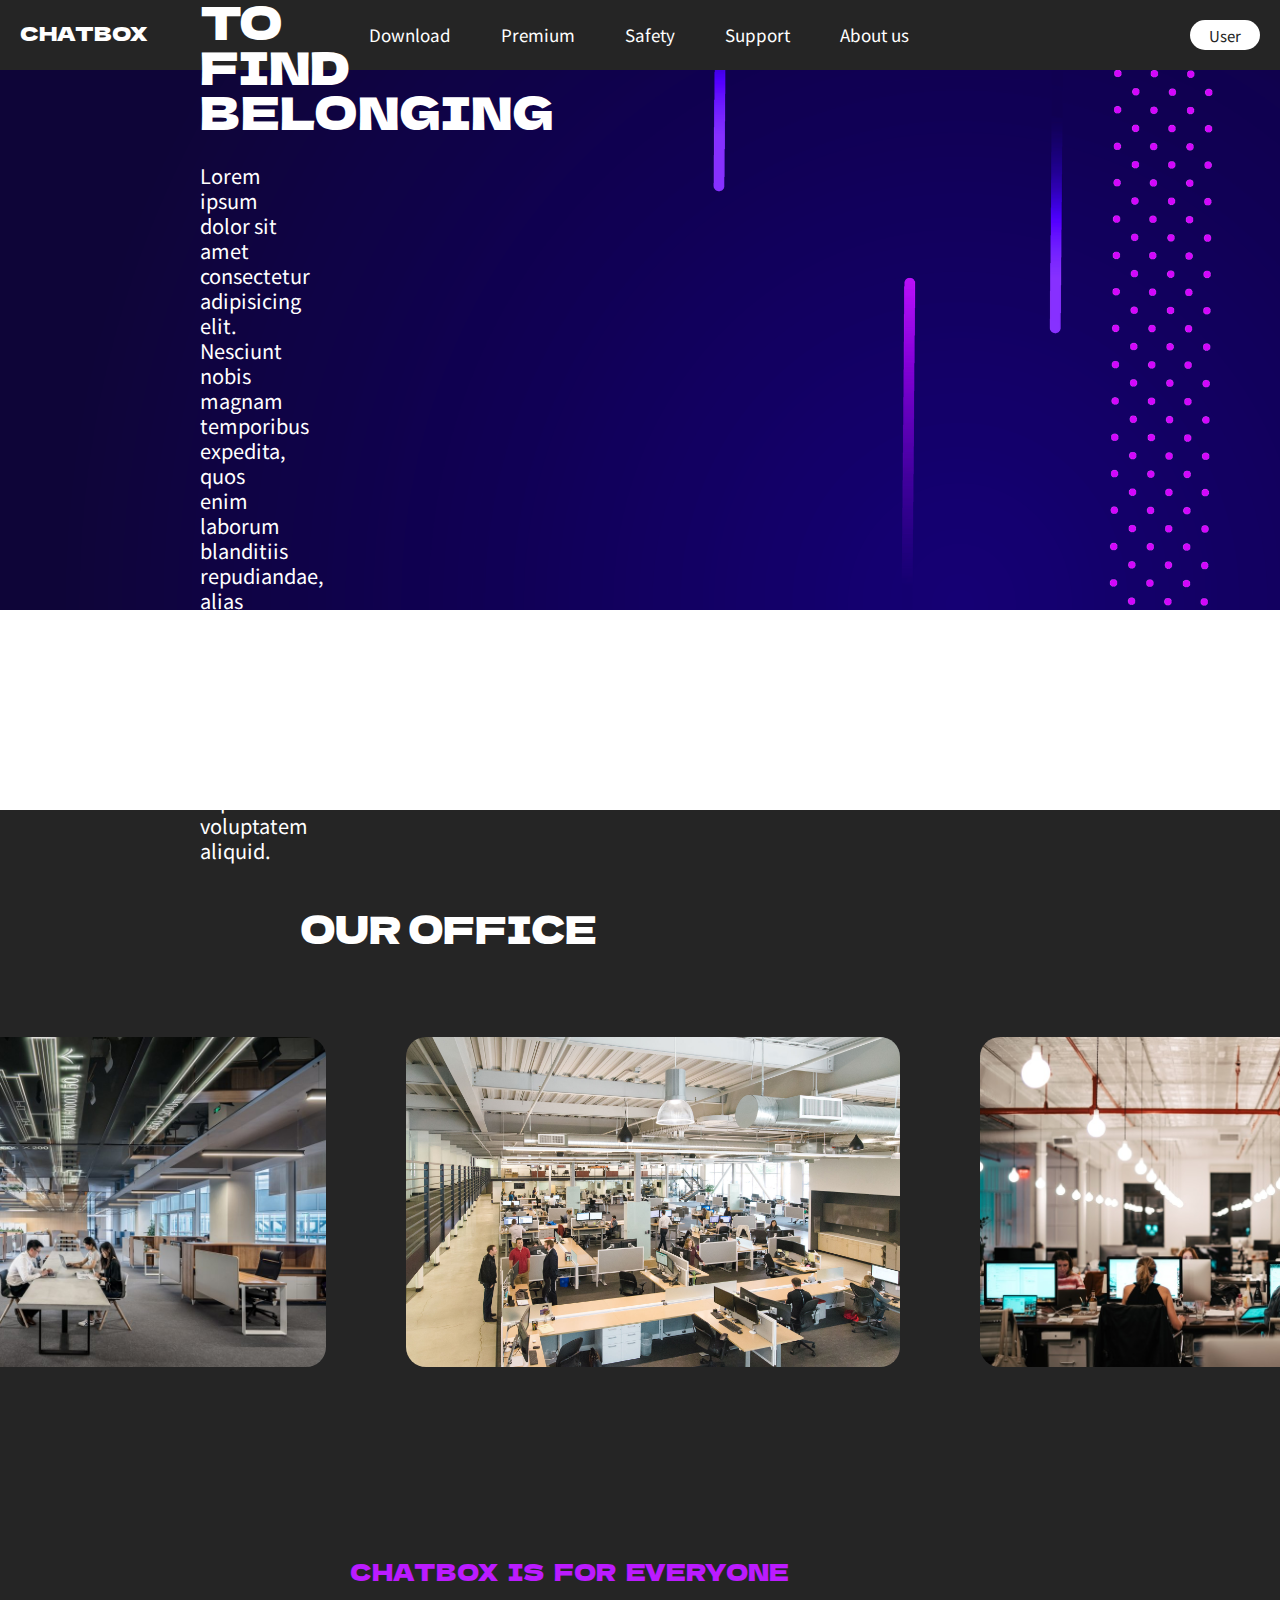
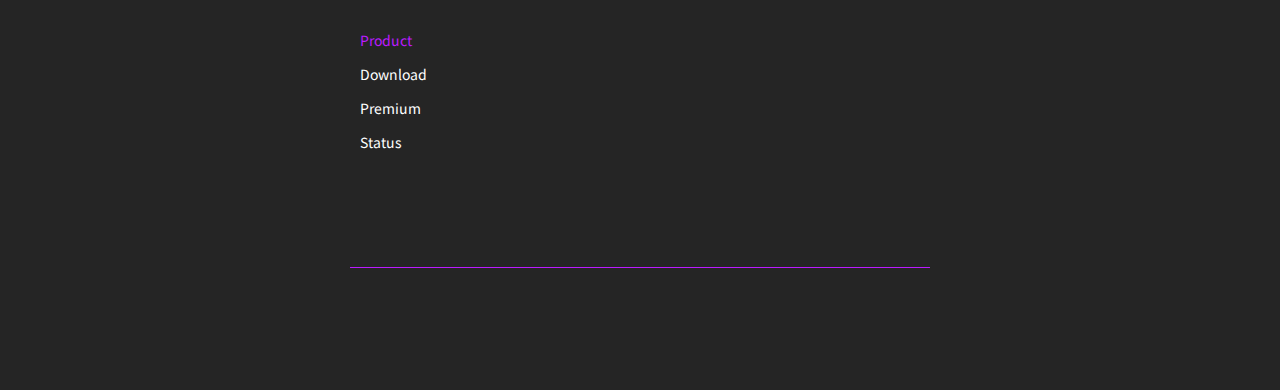
<file: sections/about.html>
<!DOCTYPE html>
<html lang="en">
<head>
    <meta charset="UTF-8">
    <meta http-equiv="X-UA-Compatible" content="IE=edge">
    <meta name="viewport" content="width=device-width, initial-scale=1.0">
    <title>About us</title>

    <!-- Css -->

    <link rel="stylesheet" href="Css sections/about.css">
    <link rel="stylesheet" href="Css sections/reset.css">


     <!-- Google fonts -->

     <link rel="preconnect" href="https://fonts.gstatic.com">
     <link href="https://fonts.googleapis.com/css2?family=Dela+Gothic+One&display=swap" rel="stylesheet">

     <link rel="preconnect" href="https://fonts.googleapis.com">
     <link rel="preconnect" href="https://fonts.gstatic.com" crossorigin>
     <link href="https://fonts.googleapis.com/css2?family=Noto+Sans+JP:wght@300;500&display=swap" rel="stylesheet">

</head>
<body>

    <!-- HEADER -->

    <header class="header">

        <section class="header_menu">

            <div class="header_logo">


               <a href="../idex.html"> CHATBOX </a>


            </div>

            <nav class="header_lista">
                <ul>
                    <li> <a href=""> Download </a> </li>
                    <li> <a href="../sections/premium.html"> Premium </a> </li>
                    <li> <a href="../sections/safety.html"> Safety </a> </li>
                    <li> <a href="../sections/support.html"> Support </a> </li>
                    <li> <a href="../sections/about.html"> About us </a> </li>

                </ul>
            </nav>

            <div class="header_user">
                <a href="../sections/user.html"> User </a>
            </div>
    

         </section>

    </header>


<main class="main">

    <section class="main_1">

        <div class="main_1_title">

            <h1>
                CREATE SPACE FOR EVERYONE TO FIND BELONGING
            </h1>

        </div>

        <div class="main_1_text">
            <p>
                Lorem ipsum dolor sit amet consectetur adipisicing elit. Nesciunt nobis magnam temporibus expedita, quos enim laborum blanditiis repudiandae, alias dolore amet! Explicabo illo aut consequatur nihil? Ipsam sapiente voluptatem aliquid.
            </p>
        </div>

    </section>

    <section class="main_1_office">

        <div class="main_1_office_text">
            <h2>OUR OFFICE</h2>
        </div>

        <div class="main_office_images">
            
            <img class="main_office_images_1" src="../imagenes/office/office1.jpg" alt="img1">
            <img class="main_office_images_2" src="../imagenes/office/office5.jpg" alt="img2">
            <img class="main_office_images_3" src="../imagenes/office/office2.jpg" alt="img3">
            <!-- <img class="main_office_images_4" src="" alt="img4"> -->
        </div>
    
    </section>
    
    
</main>


<!-- footer para main, y algunas secciones -->
    <footer class="footer">

        <section class="footer_cuadro">

            <div class="footer_titulo">
                CHATBOX IS FOR EVERYONE
            </div>

            <div class="footer_lista">
                <ul>
                    <li>Product</li>
                    <li> <a href=""> Download </a> </li>
                    <li> <a href="premium.html"> Premium </a> </li>
                    <li> <a href="sections/soporte.html"> Status </a> </li>
                </ul>
            </div>

            <hr color="#7D5CA3" size="1">

         </section>

    </footer>



    
    
</body>
</html>
</file>
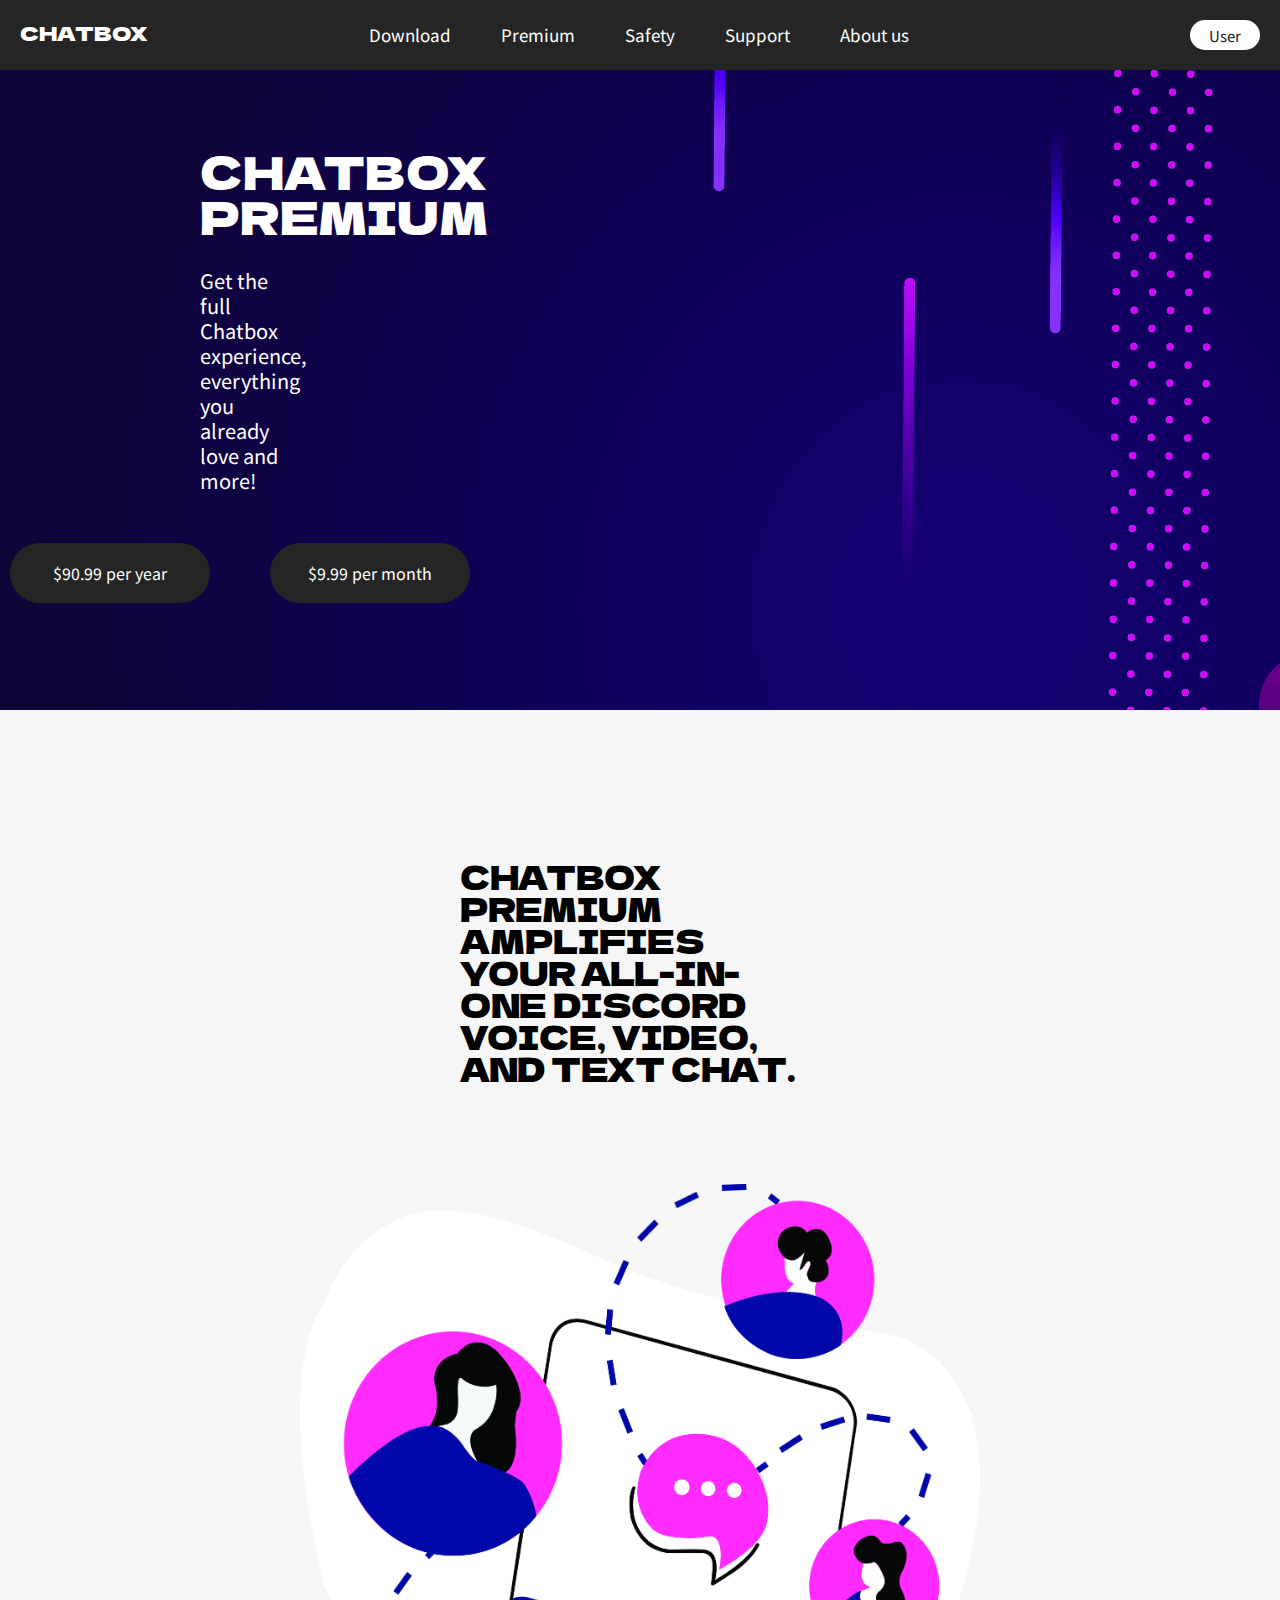
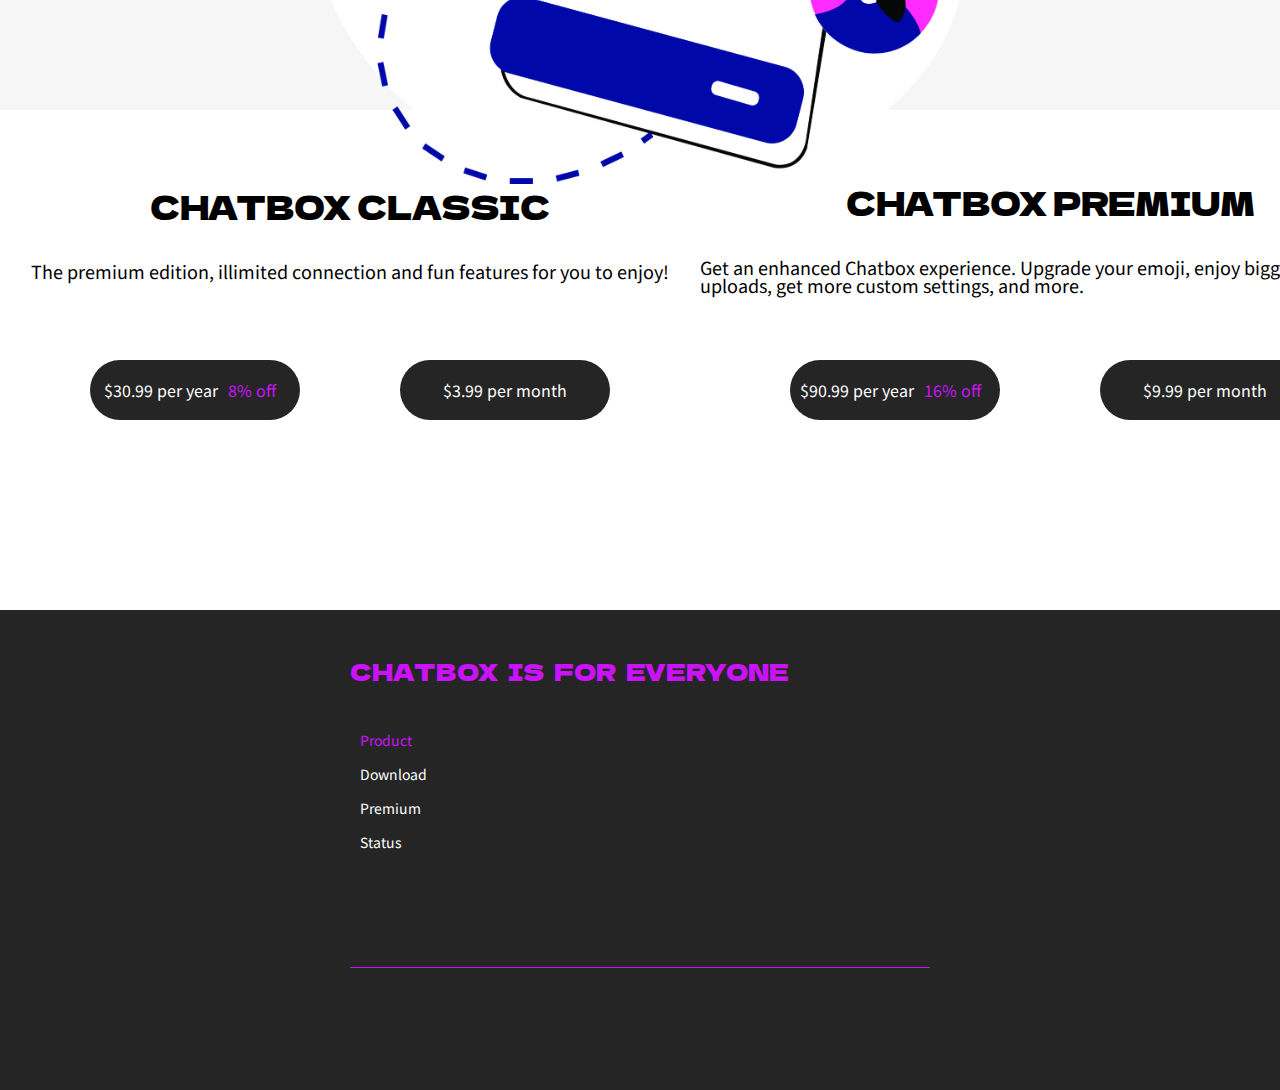
<file: sections/premium.html>
<!DOCTYPE html>
<html lang="en">
<head>
    <meta charset="UTF-8">
    <meta http-equiv="X-UA-Compatible" content="IE=edge">
    <meta name="viewport" content="width=device-width, initial-scale=1.0">
    <title>Premium</title>

    <!-- Css -->

    <link rel="stylesheet" href="Css sections/premium.css">
    <link rel="stylesheet" href="Css sections/reset.css">


    <!-- Google fonts -->

     <link rel="preconnect" href="https://fonts.gstatic.com">
     <link href="https://fonts.googleapis.com/css2?family=Dela+Gothic+One&display=swap" rel="stylesheet">

    <link rel="preconnect" href="https://fonts.googleapis.com">
    <link rel="preconnect" href="https://fonts.gstatic.com" crossorigin>
    <link href="https://fonts.googleapis.com/css2?family=Noto+Sans+JP:wght@300;500&display=swap" rel="stylesheet">

</head>
<body>




    <!-- HEADER -->

    <header class="header">

        <section class="header_menu">

            <div class="header_logo">

                <a href="../idex.html"> CHATBOX </a> 
                
            </div>

            <nav class="header_lista">
                <ul>
                    <li> <a href=""> Download </a> </li>
                    <li> <a href="../sections/premium.html"> Premium </a> </li>
                    <li> <a href="../sections/safety.html"> Safety </a> </li>
                    <li> <a href="../sections/support.html"> Support </a> </li>
                    <li> <a href="../sections/about.html"> About us </a> </li>

                </ul>
            </nav>

            <div class="header_user">
                <a href="../sections/user.html"> User </a>
            </div>
    

         </section>

    </header>


    <main class="main">

        <section class="main_1">

            <div class="main_1_title">

                <h1>
                    CHATBOX PREMIUM
                </h1>

            </div>

            <div class="main_1_text">
                <p>
                    Get the full Chatbox experience, everything you already love and more!
                </p>
            </div>

            <div class="main_1_buttons">

                <p class="main_1_buttons_year">
                    <a href=""> $90.99 per year </a>
                </p>

                <p class="main_1_buttons_month">
                    <a href=""> $9.99 per month </a>
                </p>

            </div>

        </section>

        <section class="main_2">

            <div class="main_2_title">
                <p> CHATBOX PREMIUM AMPLIFIES YOUR ALL-IN-ONE DISCORD VOICE, VIDEO, AND TEXT CHAT. </p>
            </div>

            <div class="main_2_img">
                <img src="../imagenes/main/friends2.png" alt="img">
            </div>

        </section>

        <section class="main_3">

            <div class="main_3_classic">
                <h1> CHATBOX CLASSIC </h1>
                <p> The premium edition, illimited connection and fun features for you to enjoy! </p>
            </div> 

            <div class="main_3_premium">
                <h1>CHATBOX PREMIUM</h1>
                <p> Get an enhanced Chatbox experience. Upgrade your emoji, enjoy bigger file uploads, get more custom settings, and more. </p>
            </div>

            <div class="main_3_classic_button">
                <a href=""> $30.99 per year <span style=" margin:10px; color:#CB13FA"> 8% off</span> </a>
                <a href=""> $3.99 per month </a>
            </div>

            <div class="main_3_premium_button">
                <a href=""> $90.99 per year <span style="  margin:10px;  color:#CB13FA" > 16% off</span>  </a>
                <a href=""> $9.99 per month </a>
            </div>

        </section>
        
    </main>


    <!-- footer para main, y algunas secciones -->
        <footer class="footer">

            <section class="footer_cuadro">

                <div class="footer_titulo">
                    CHATBOX IS FOR EVERYONE
                </div>

                <div class="footer_lista">
                    <ul>
                        <li>Product</li>
                        <li> <a href=""> Download </a> </li>
                        <li> <a href="premium.html"> Premium </a> </li>
                        <li> <a href="sections/soporte.html"> Status </a> </li>
                    </ul>
                </div>

                <hr color="#7D5CA3" size="1">

            </section>

        </footer>

    
</body>
</html>
</file>
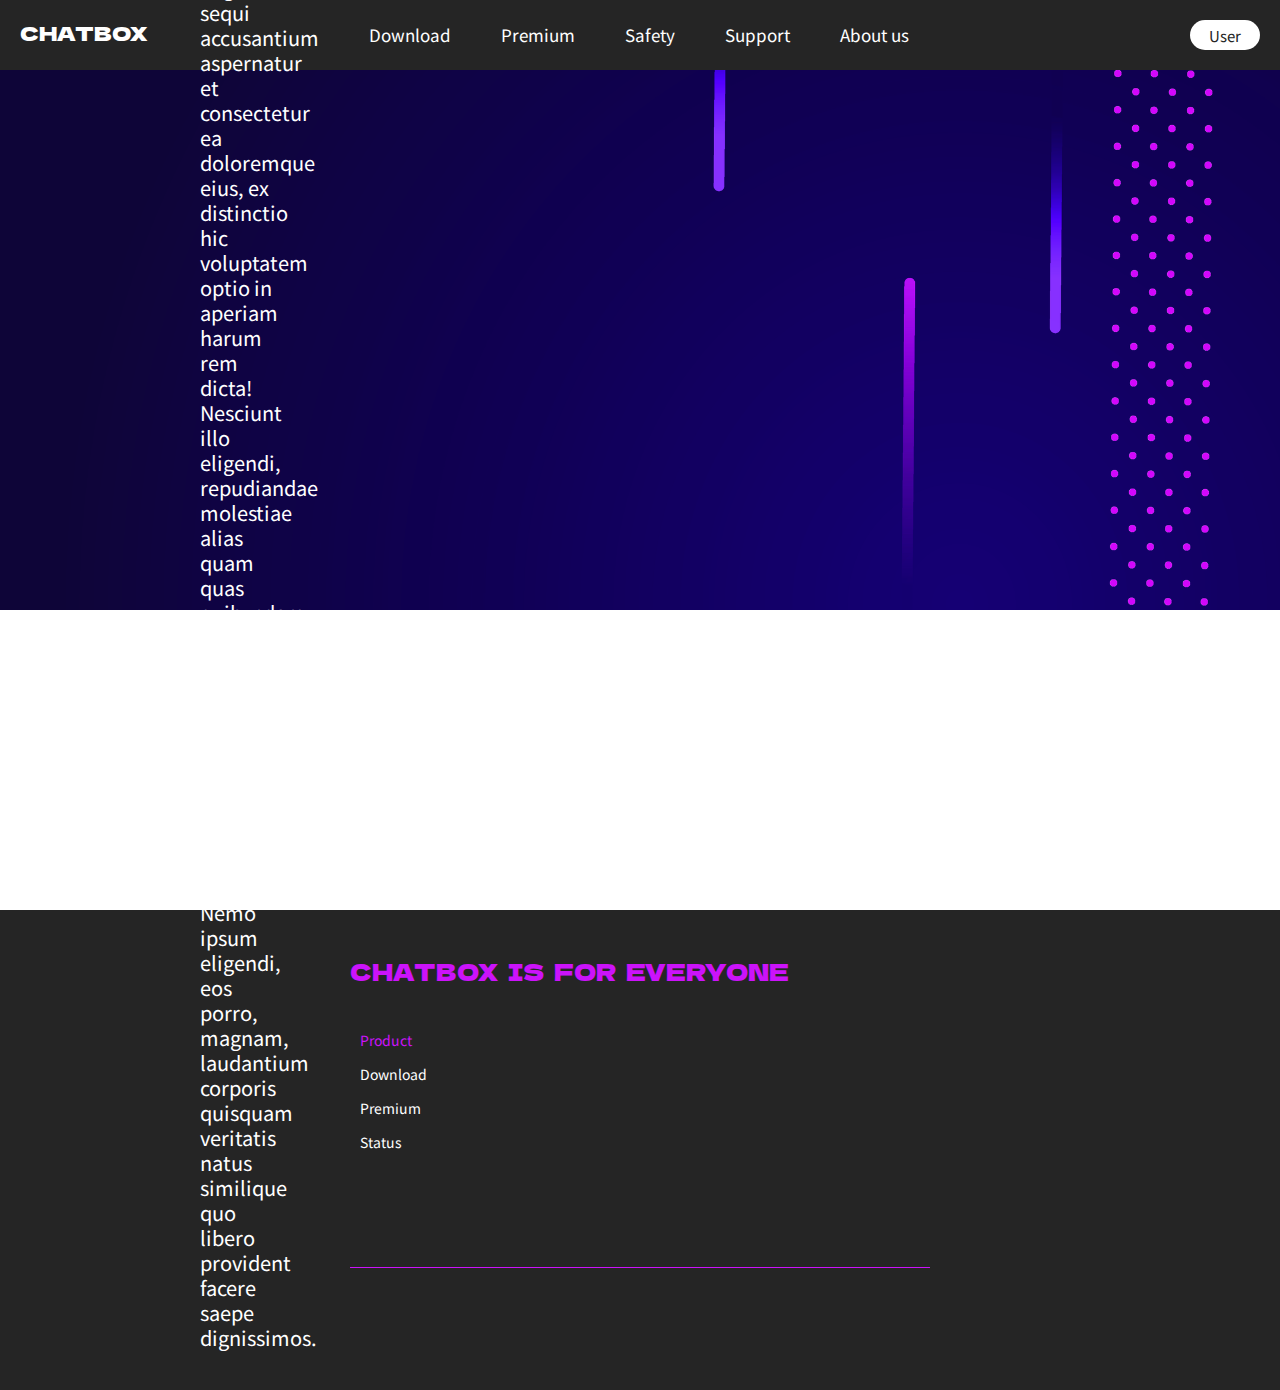
<file: sections/safety.html>
<!DOCTYPE html>
<html lang="en">
<head>
    <meta charset="UTF-8">
    <meta http-equiv="X-UA-Compatible" content="IE=edge">
    <meta name="viewport" content="width=device-width, initial-scale=1.0">
    <title>Document</title>

        <!-- Css -->

        <link rel="stylesheet" href="Css sections/safety.css">
        <link rel="stylesheet" href="Css sections/reset.css">
    
    
         <!-- Google fonts -->
    
         <link rel="preconnect" href="https://fonts.gstatic.com">
         <link href="https://fonts.googleapis.com/css2?family=Dela+Gothic+One&display=swap" rel="stylesheet">

         <link rel="preconnect" href="https://fonts.googleapis.com">
    <link rel="preconnect" href="https://fonts.gstatic.com" crossorigin>
    <link href="https://fonts.googleapis.com/css2?family=Noto+Sans+JP:wght@300;500&display=swap" rel="stylesheet">


</head>
<body>
   
    <!-- HEADER -->

    <header class="header">

        <section class="header_menu">

            <div class="header_logo">

                <a href="../idex.html"> CHATBOX </a>

            </div>

            <nav class="header_lista">
                <ul>
                    <li> <a href=""> Download </a> </li>
                    <li> <a href="../sections/premium.html"> Premium </a> </li>
                    <li> <a href="../sections/safety.html"> Safety </a> </li>
                    <li> <a href="../sections/support.html"> Support </a> </li>
                    <li> <a href="../sections/about.html"> About us </a> </li>

                </ul>
            </nav>

            <div class="header_user">
                <a href="../sections/user.html"> User </a>
            </div>
    

         </section>

    </header>


<main class="main">

    <section class="main_1">

        <div class="main_1_title">

            <h1>
                CHATBOX SAFETY
            </h1>

        </div>

        <div class="main_1_text">
            <p>
                Lorem ipsum dolor sit amet consectetur adipisicing elit. A, iste voluptatem autem optio eaque quam laboriosam. Unde, tenetur atque saepe explicabo repellendus rerum eligendi sequi accusantium aspernatur et consectetur ea doloremque eius, ex distinctio hic voluptatem optio in aperiam harum rem dicta! Nesciunt illo eligendi, repudiandae molestiae alias quam quas quibusdam quis inventore, corrupti quisquam vitae perspiciatis sapiente doloribus eveniet, reiciendis ducimus. Nemo ipsum eligendi, eos porro, magnam, laudantium corporis quisquam veritatis natus similique quo libero provident facere saepe dignissimos.
            </p>
        </div>

    </section>
    
</main>


<!-- footer para main, y algunas secciones -->
    <footer class="footer">

        <section class="footer_cuadro">

            <div class="footer_titulo">
                CHATBOX IS FOR EVERYONE
            </div>

            <div class="Social_media">

                <ul>
                    <li></li>
                    <li></li>
                    <li></li>
                </ul>

            </div>

            <div class="footer_lista">
                <ul>
                    <li>Product</li>
                    <li> <a href=""> Download </a> </li>
                    <li> <a href="premium.html"> Premium </a> </li>
                    <li> <a href="sections/soporte.html"> Status </a> </li>
                </ul>
            </div>

            <hr color="#7D5CA3" size="1">

         </section>

    </footer>



    
    
</body>
</html>
</file>
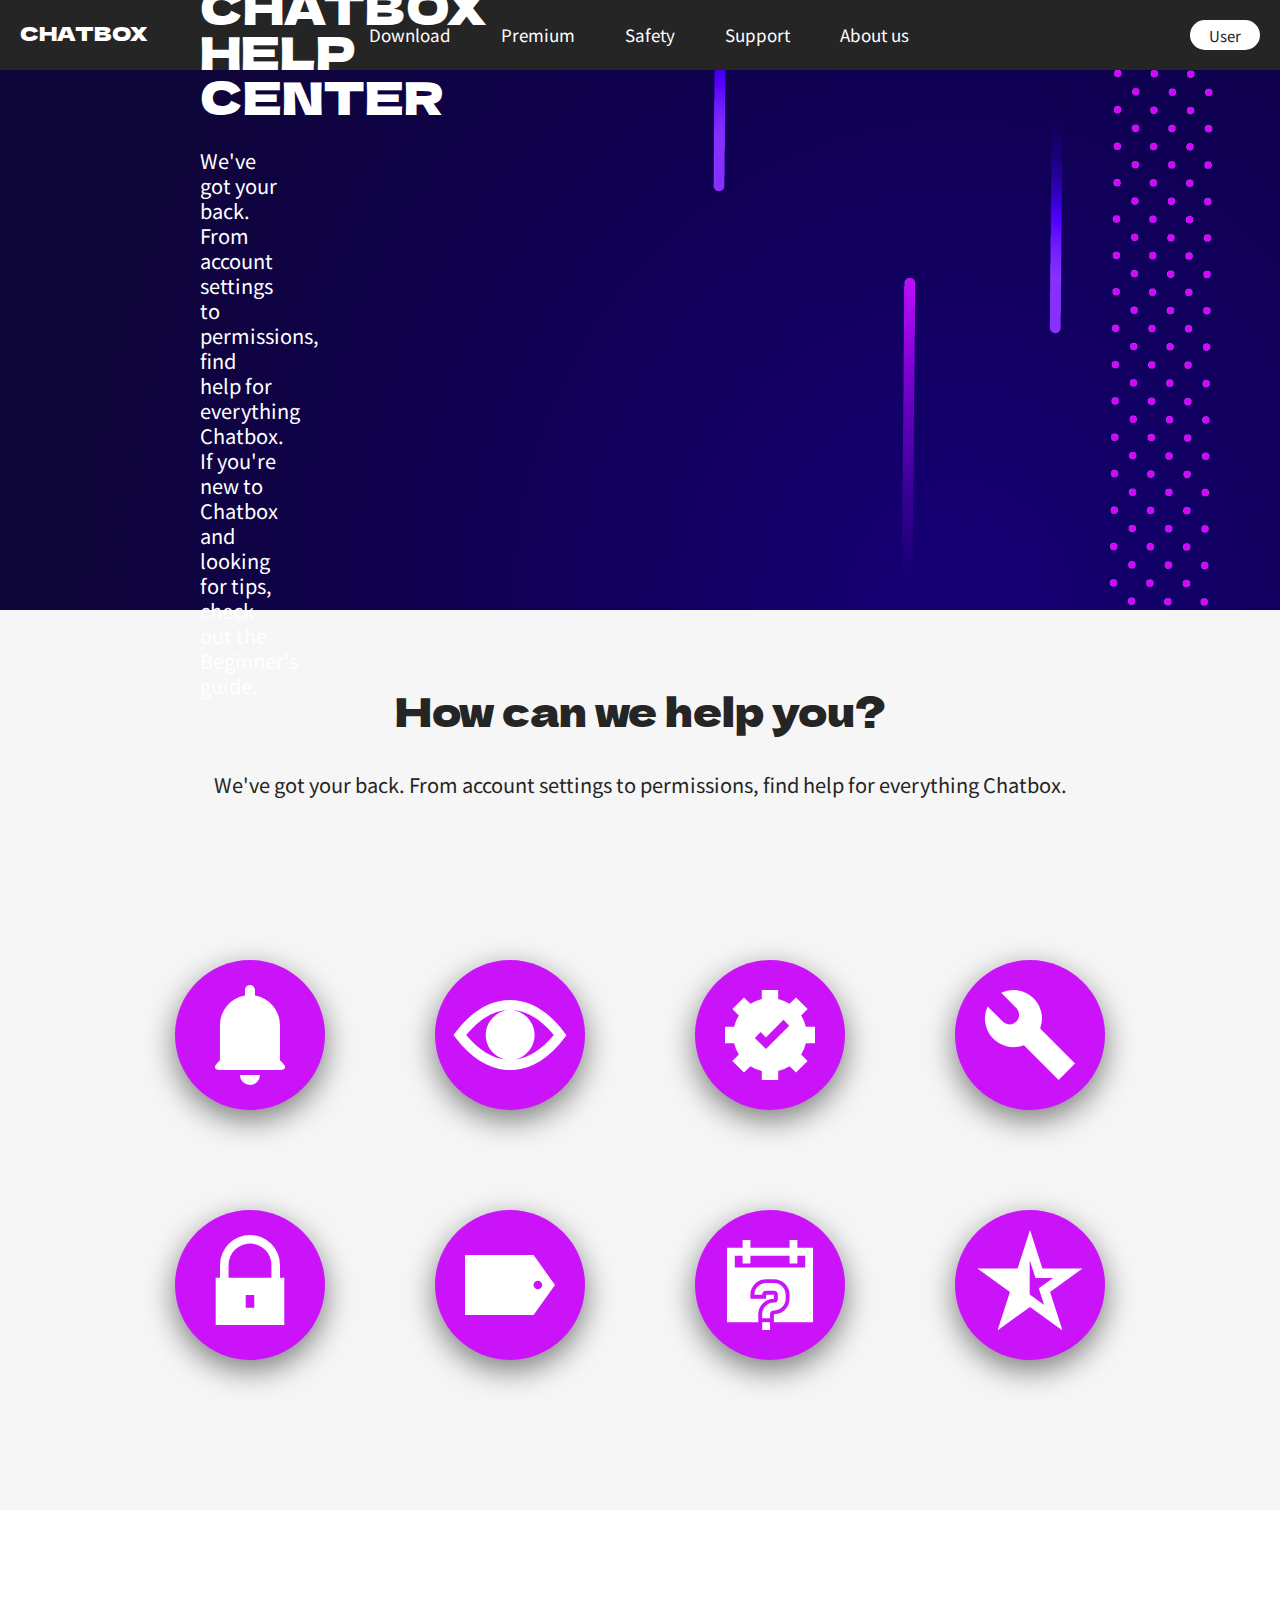
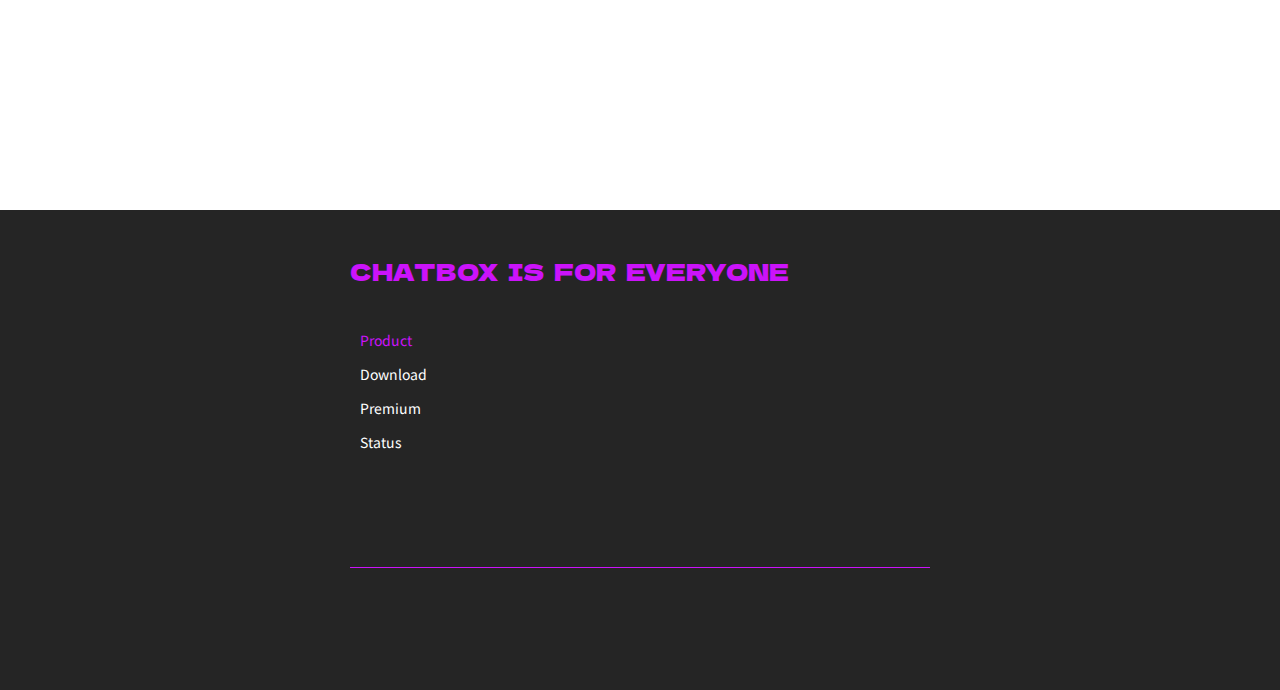
<file: sections/support.html>
<!DOCTYPE html>
<html lang="en">
<head>
    <meta charset="UTF-8">
    <meta http-equiv="X-UA-Compatible" content="IE=edge">
    <meta name="viewport" content="width=device-width, initial-scale=1.0">
    <title>Support</title>

    <!-- Css -->

    <link rel="stylesheet" href="Css sections/support.css">
    <link rel="stylesheet" href="Css sections/reset.css">


     <!-- Google fonts -->

     <link rel="preconnect" href="https://fonts.gstatic.com">
     <link href="https://fonts.googleapis.com/css2?family=Dela+Gothic+One&display=swap" rel="stylesheet">

     <link rel="preconnect" href="https://fonts.googleapis.com">
    <link rel="preconnect" href="https://fonts.gstatic.com" crossorigin>
    <link href="https://fonts.googleapis.com/css2?family=Noto+Sans+JP:wght@300;500&display=swap" rel="stylesheet">


</head>
<body>


    <!-- HEADER -->

    <header class="header">

        <section class="header_menu">

            <div class="header_logo">

                <a href="../idex.html"> CHATBOX </a> 

            </div>

            <nav class="header_lista">
                <ul>
                    <li> <a href=""> Download </a> </li>
                    <li> <a href="../sections/premium.html"> Premium </a> </li>
                    <li> <a href="../sections/safety.html"> Safety </a> </li>
                    <li> <a href="../sections/support.html"> Support </a> </li>
                    <li> <a href="../sections/about.html"> About us </a> </li>

                </ul>
            </nav>

            <div class="header_user">
                <a href="../sections/user.html"> User </a>
            </div>
    

         </section>

    </header>


<main class="main">

    <section class="main_1">

        <div class="main_1_title">

            <h1>
                CHATBOX HELP CENTER
            </h1>

        </div>

        <div class="main_1_text">

            <p>
                We've got your back.
                From account settings to permissions, find help for everything Chatbox.
            </p>

            <p>
                If you're new to Chatbox and looking for tips, check out the Beginner's guide.
            </p>

        </div>

    </section>

    <section class="intro">

        <div class="intro_title">
            <h3> How can we help you? </h3>
        </div>

        <div class="intro_text">
            <p>
                We've got your back. From account settings to permissions, find help for everything Chatbox.
            </p>
        </div>

    </section>

    <section class="grid items">

        <div class="item item1">
            <img height="100px" width="200px" src="../imagenes/Support/notification1.svg" alt="img"> 
            <p> Alarm </p>
        </div>

        <div class="item item2">
             <img height="70px" width="200px" src="../imagenes/Support/interface1.svg" alt="img"> 
             <p> Interface</p>
        </div>

        <div class="item item3"> 
            <img height="90px" width="200px" src="../imagenes/Support/settings1.svg" alt="img">
            <p> Settings </p>
        </div>

        <div class="item item4">
             <img height="90px" width="200px" src="../imagenes/Support/tools1.svg" alt="img">
            <p> Tools </p>
        </div>

        <div class="item item5">
             <img height="90px" width="200px" src="../imagenes/Support/security1.svg" alt="img">
             <p> Security </p>
        </div>

        <div class="item item6">
             <img height="60px" width="200px" src="../imagenes/Support/buy1.svg" alt="img">
            <p> Buy</p>
        </div>

        <div class="item item7">
             <img height="90px" width="200px" src="../imagenes/Support/faq1.svg" alt="img">
            <p> F.Q.As</p>
        </div>

        <div class="item item8"> 
            <img height="100px" width="200px" src="../imagenes/Support/awards1.svg" alt="img"> 
            <p> Awards </p>
        </div>

    </section>
    
</main>


<!-- footer para main, y algunas secciones -->
    <footer class="footer">

        <section class="footer_cuadro">

            <div class="footer_titulo">
                CHATBOX IS FOR EVERYONE
            </div>

            <div class="footer_lista">
                <ul>
                    <li>Product</li>
                    <li> <a href=""> Download </a> </li>
                    <li> <a href="premium.html"> Premium </a> </li>
                    <li> <a href="sections/soporte.html"> Status </a> </li>
                </ul>
            </div>

            <hr color="#7D5CA3" size="1">

         </section>

    </footer>

    



    
    
</body>
</html>
</file>
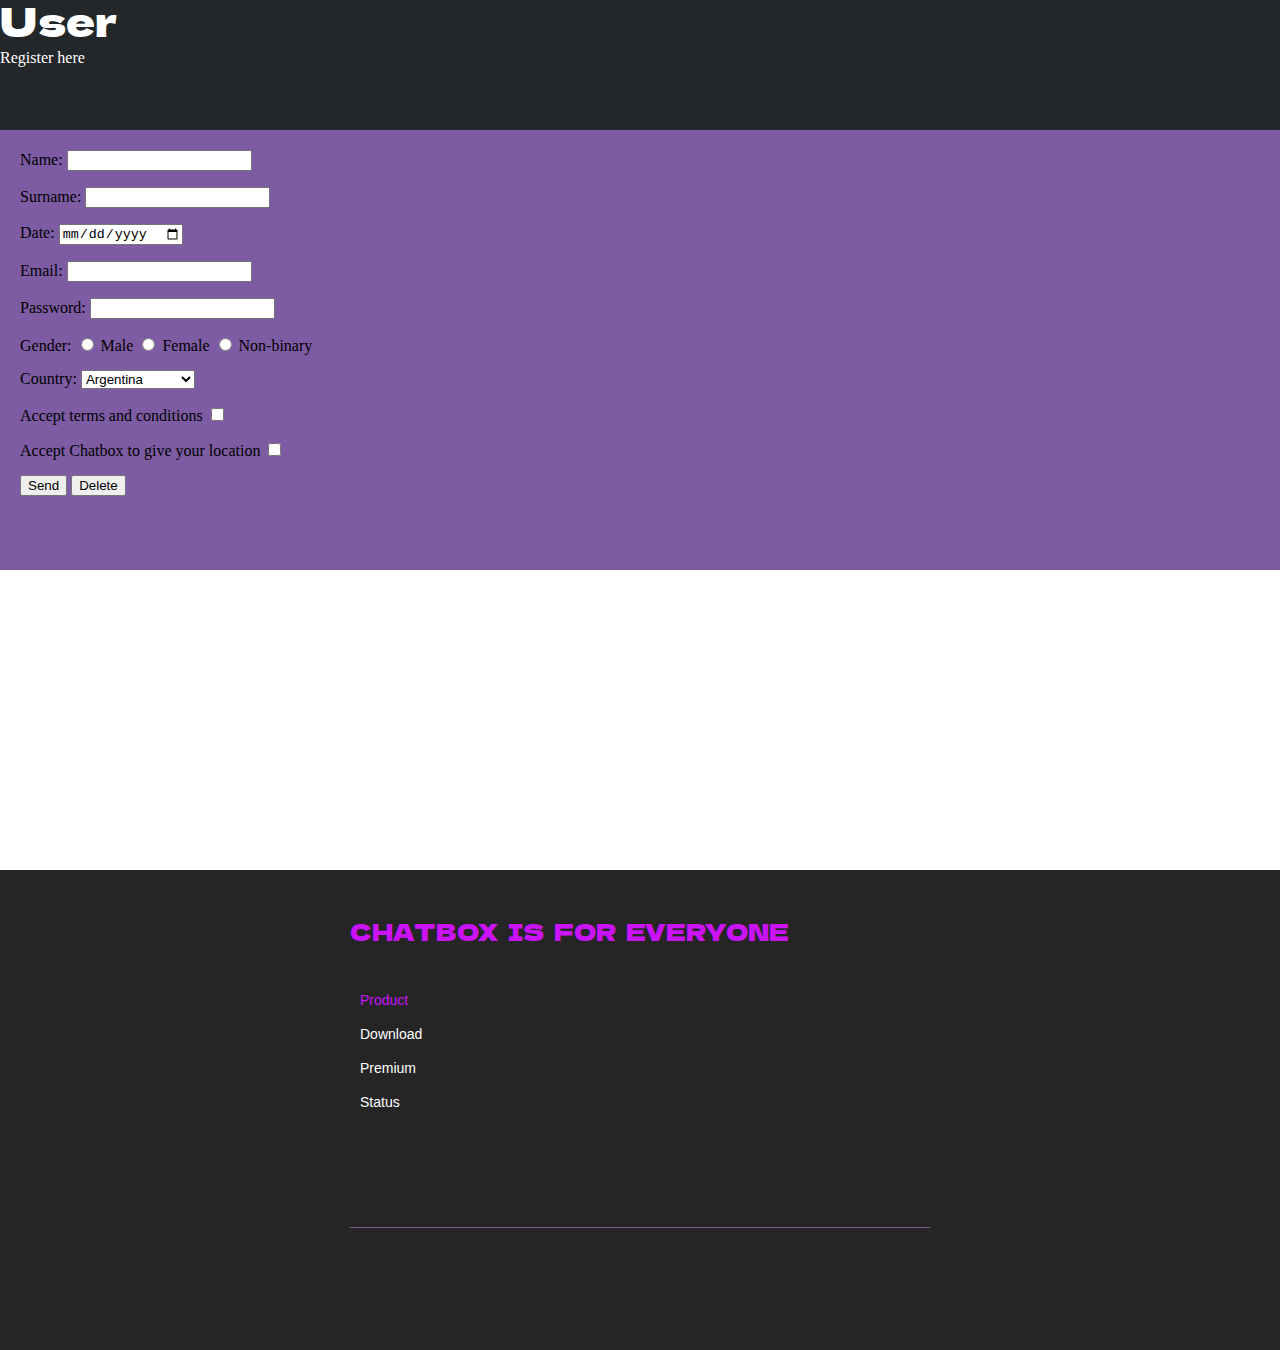
<file: sections/user.html>
<!DOCTYPE html>
<html lang="en">
<head>
    <meta charset="UTF-8">
    <meta http-equiv="X-UA-Compatible" content="IE=edge">
    <meta name="viewport" content="width=device-width, initial-scale=1.0">
    <title>user</title>

    <!-- CSS -->

    <link rel="stylesheet" href="Css sections/user.css">
    <link rel="stylesheet" href="Css sections/reset.css">

     <!-- Google fonts -->

     <link rel="preconnect" href="https://fonts.gstatic.com">
     <link href="https://fonts.googleapis.com/css2?family=Dela+Gothic+One&display=swap" rel="stylesheet">
    
</head>
<body>  
    
    <header class="header">

        <span class="header_user">
            User
        </span> 
   
        <div class="header_registrate">
            <strong> 
                Register here
            </strong>           
        </div>

       <!--  <div>
            <a href=""> menu </a>
        </div>
        -->
    </header>

<main class="formulario">

    <form action="" enctype="text/plain">

        <label for="name"> Name: </label>
        <input type="text" id="name" name="name">
        <br><br>


        <label for="apellido"> Surname: </label>
        <input type="text" id="apellido" name="apellido">
        <br><br>

        <label for="edad"> Date: </label>
        <input type="date" id="edad" name="edad">
        <br><br>

        <label for="email"> Email: </label>
        <input type="email" id="email" name="email">
        <br><br>

        <label for="pass"> Password: </label>
        <input type="password" id="pass" name="pass">
        <br><br>

        
        <label for="informacion"> Gender:</label>
        <input type="radio" name="radio-igual" value="acepto"> Male
        <input type="radio" name="radio-igual" value="no-acepto"> Female
        <input type="radio" name="radio-igual" value="no-acepto"> Non-binary
        <br><br>

        <label for="country"> Country: </label>
        <select name="country" id="country">
            <option value="ARG">Argentina</option>
            <option value="BOL">Bolivia</option>
            <option value="BRA">Brasil</option>
            <option value="CAN">Canada</option>
            <option value="CHI">Chile</option>
            <option value="COL">Colombia</option>
            <option value="ECU">Ecuador</option>
            <option value="EEUU">Estados unidos</option>
            <option value="URU">Uruguay</option>
        </select>

        <br><br>

        <label for="check-1">Accept terms and conditions</label>
        <input type="checkbox" id="check-1" name="acepta" value="1">
        <br><br>

        <label for="check-2">Accept Chatbox to give your location</label>
        <input type="checkbox" id="check-2" name="no-acepto" value="2">
        <br><br>
        


        <input type="submit" value="Send">
        <input type="reset" value="Delete">

    </form>

</main>

<!-- footer para main, y algunas secciones -->
<footer class="footer">

    <section class="footer_cuadro">

        <div class="footer_titulo">
            CHATBOX IS FOR EVERYONE
        </div>

        <div class="footer_lista">
            <ul>
                <li>Product</li>
                <li> <a href=""> Download </a> </li>
                <li> <a href="premium.html"> Premium </a> </li>
                <li> <a href="sections/soporte.html"> Status </a> </li>
            </ul>
        </div>

        <hr color="#7D5CA3" size="1">

     </section>

</footer>

   
 




    
    
</body>
</html>
</file>
<file: sections/Css sections/about.css>
/* ---------------------------HEADER---------------------------------- */

.header
{
    background-color: #252525;  
    height: 70px;
}

.header_menu
{
    display: flex;
    justify-content: space-between;
    height: 70px;
}

/* logo */
.header_logo 
{
    padding-left: 20px;

    display: flex;
    align-items: center;

    font-family: 'Dela Gothic One', cursive;

    font-size: 20px;
    transform: translateY(-2px);
}

.header_logo a
{
    color: white;
    text-decoration: none;

    transition: transform 0.2s;
}

.header_logo a:hover
{
    transform: scale(1.1, 1.1);
}

.header_lista
{
    align-self:center;
    transform: translateX(-20px);
}

.header_lista ul
{
    display: flex;
}

.header_lista ul li
{
    margin: 25px;

    transition: transform 0.3s;
}


/* seciones */

.header_menu ul li a
{
    color:  white;
    text-decoration: none;
    font-family: 'Noto Sans JP', sans-serif;
    font-size: 17px;

}

.header_menu ul li:hover
{
    transform: translateY(-3px);
}


/* user */

.header_user
{
    display: flex;
    align-items: center;
    padding: 20px;
}

.header_user a
{
    color: #252525;
    text-decoration: none;
    font-family: 'Noto Sans JP', sans-serif;
    font-size: 15px;

    
    height: 30px;
    width: 70px;

    background-color: white;
    border-radius: 30px;

    display: flex;
    justify-content: center;
    align-items: center;
}

/* main */

.main_1
{
    background-color: #7D5CA3;
    background-image: url(../../imagenes/background/image2.png);
    background-size: 1900px;
    background-position-x: 10px;

    display: flex;
    flex-direction: column;
    justify-content: center;

    height: 540px;
}

.main_1_title
{
    color: white;
    text-align: left;
    font-size: 45px;
    font-family: 'Dela Gothic One', cursive;
    word-spacing: 15px;
    padding-bottom: 30px;

    margin: 0px 1000px 0px 200px;
}

.main_1_text
{
    color: white;
    text-align: left;
    font-size: 20px;
    line-height: 25px;
    font-family: 'Noto Sans JP', sans-serif;

    margin: 0px 1000px 0px 200px;
}

/*  OFFICE */

.main_1_office
{
    background-color: #252525;  
    height: 600px;
    margin-top: 200px;
    padding-bottom: 100px;
}

.main_1_office_text
{
    padding: 100px 0px 50px 300px;
    font-size: 230%;
    color: white;
    font-family: 'Dela Gothic One', cursive;
}

/* IMAGENES OFFICE */

.main_office_images 
{
    display: flex;
    justify-content: center;
}

/* ESPACIADO ENTRE IMAGENES */

.main_office_images img
{
    padding: 40px;
    border-radius: 60px; 
    
}

.main_office_images_1
{
    height: 330px;
    width: 530px;
}

.main_office_images_2
{
    height: 330px;
    width: 530px;
}

.main_office_images_3
{
    height: 330px;
    width: 530px;
}


/* FOOTER */

.footer
{
    background-color: #252525; 
    height: 480px;
    margin-top: 0px;
}

/* cuadro del footer(invisible)*/
.footer_cuadro
{
    padding: 50px 350px 0px 350px;
}

/* titulo */
.footer_titulo
{
    color: #BB1BFF;
    font-family: 'Dela Gothic One', cursive;
    font-size: 23px;
    word-spacing: 5px;
}

.footer_lista
{
    padding-bottom: 100px;
    padding-top: 40px;

    font-family: 'Noto Sans JP', sans-serif;
    font-size: 14px;
}


.footer_lista ul li 
{
    color:  #BB1BFF;
    text-decoration: none;
    padding: 10px;
}


.footer_lista ul li a
{
    color:  white;
    text-decoration: none;
}

hr
{
    border-color: #BB1BFF;
}
</file>
<file: sections/Css sections/premium.css>
/* ---------------------------HEADER---------------------------------- */

.header
{
    background-color: #252525;  
    height: 70px;
}

.header_menu
{
    display: flex;
    justify-content: space-between;
    height: 70px;
}

/* logo */
.header_logo 
{
    padding-left: 20px;

    display: flex;
    align-items: center;

    font-family: 'Dela Gothic One', cursive;

    font-size: 20px;
    transform: translateY(-2px);
}

.header_logo a
{
    color: white;
    text-decoration: none;

    transition: transform 0.2s;
}

.header_logo a:hover
{
    transform: scale(1.1, 1.1);
}

.header_lista
{
    align-self:center;
    transform: translateX(-20px);
}

.header_lista ul
{
    display: flex;
}

.header_lista ul li
{
    margin: 25px;

    transition: transform 0.3s;
}


/* seciones */

.header_menu ul li a
{
    color:  white;
    text-decoration: none;
    font-family: 'Noto Sans JP', sans-serif;
    font-size: 17px;

}

.header_menu ul li:hover
{
    transform: translateY(-3px);
}


/* user */

.header_user
{
    display: flex;
    align-items: center;
    padding: 20px;
}

.header_user a
{
    color: #252525;
    text-decoration: none;
    font-family: 'Noto Sans JP', sans-serif;
    font-size: 15px;

    
    height: 30px;
    width: 70px;

    background-color: white;
    border-radius: 30px;

    display: flex;
    justify-content: center;
    align-items: center;
}


/*--------------------------- main------------------------------ */

.main_1
{
    background-color: #7D5CA3;
    background-image: url(../../imagenes/background/image2.png);
    background-size: 1900px;
    background-position-x: 10px;


    display: flex;
    flex-direction: column;
    justify-content: center;

    height: 640px;
}

.main_1_title
{
    color: white;
    text-align: left;
    font-size: 45px;
    font-family: 'Dela Gothic One', cursive;
    word-spacing: 15px;
    padding-bottom: 30px;

    margin: 0px 1000px 0px 200px
}

.main_1_text
{
    color: white;
    text-align: left;
    font-size: 20px;
    line-height: 25px;

    font-family: 'Noto Sans JP', sans-serif;

    margin: 0px 1000px 0px 200px
}

.main_1_buttons
{

    display: flex;
    justify-content: center;

    font-family: 'Noto Sans JP', sans-serif;

    padding-top: 20px;
    margin: 0px 1000px 0px 200px
}

.main_1_buttons_month
{
    margin: 30px;
}

.main_1_buttons_year
{
    margin: 30px;
}

.main_1_buttons a
{
    text-decoration: none;
    color: white;
    background-color: #252525;

    height: 60px;
    width: 200px;

    display: flex;
    align-items: center;
    justify-content: center;

    border-radius: 30px;

    transition: box-shadow 0.2s;
}

.main_1_buttons a:hover
{
    box-shadow: 0px 0px 20px rgba(0, 0, 0, 0.5);
    background-color: #36393F;
}

/* ---------------------------main2---------------------------- */

.main_2
{
    height: 1000px;
    background-color: #F6F6F6;

    display: flex;
    flex-direction: column;
    align-items: center;
}

.main_2_title
{
    font-size: 32px;
    font-family: 'Dela Gothic One', cursive;

    padding-top: 150px;
    padding-bottom: 100px;
    
    margin: 0px 460px 0px 460px;
}


.main_2_img img
{
    height: 600px;
    width: 680px;
    
    transition: transform 0.5s;
    transition-timing-function: ease;
}

.main_2_img img:hover
{
    transform: scale(1.05, 1.05);
}

/* ----------------------------------main3------------------------------- */

.main_3
{
    display: grid;

    grid-template-columns: 700px 700px;
    grid-template-rows: 250px 250px;
    justify-content: space-evenly;
}

.main_3_classic 
{
    display: flex;

    justify-content: center;
    align-items: center;
    flex-direction: column; 
}

.main_3_classic h1
{
    
    font-size: 32px;
    font-family: 'Dela Gothic One', cursive;

    padding-bottom: 40px;
}

.main_3_classic p
{
    font-size: 18px;
    font-family: 'Noto Sans JP', sans-serif;

    text-align: center;
}

.main_3_premium
{
    display: flex;
    justify-content: center;
    align-items: center;
    flex-direction: column;

    padding-top: 10px;
}

.main_3_premium h1
{
    
    font-size: 32px;
    font-family: 'Dela Gothic One', cursive;

    padding-bottom: 40px;
}

.main_3_premium p
{
    font-size: 18px;
    font-family: 'Noto Sans JP', sans-serif;
}

/* BUTTONS */

.main_3_premium_button
{
    display: flex;
    justify-content: center;
}

.main_3_premium_button a
{
    margin: 0px 50px 0px 50px;

    text-decoration: none;
    color: white;
    background-color: #252525;

    font-family: 'Noto Sans JP', sans-serif;

    height: 60px;
    width: 210px;

    display: flex;
    align-items: center;
    justify-content: center;

    border-radius: 30px;

    transition: box-shadow 0.2s;

}

.main_3_classic_button
{
    display: flex;
    justify-content: center;
}

.main_3_classic_button a
{
    /* espaciado */
    margin: 0px 50px 0px 50px;

    background-color: #252525;
    text-decoration: none;
    color: white;

    font-family: 'Noto Sans JP', sans-serif;

    /* size */
    height: 60px;
    width: 210px;

    display: flex;
    align-items: center;
    justify-content: center;

    border-radius: 30px;

    /* trancition */
    transition: box-shadow 0.2s;
    
}

.main_3_classic_button a:hover
{
    box-shadow: 0px 0px 20px rgba(0, 0, 0, 0.5);
    background-color: #36393F;
}

.main_3_premium_button a:hover
{
    box-shadow: 0px 0px 20px rgba(0, 0, 0, 0.5);
    background-color: #36393F;
}



/* -------------------------------FOOTER-------------------------- */

.footer
{
    background-color: #252525; 
    height: 480px;
}

/* cuadro del footer(invisible)*/
.footer_cuadro
{
    padding: 50px 350px 0px 350px;
}

/* titulo */
.footer_titulo
{
    color: #CB13FA;
    font-family: 'Dela Gothic One', cursive;
    font-size: 23px;
    word-spacing: 5px;
}

.footer_lista
{
    padding-bottom: 100px;
    padding-top: 40px;

    font-family: 'Noto Sans JP', sans-serif;
    font-size: 14px;
}


.footer_lista ul li 
{
    color:  #CB13FA;
    text-decoration: none;
    padding: 10px;
}


.footer_lista ul li a
{
    color:  white;
    text-decoration: none;
}

hr
{
    border-color: #CB13FA;
}
</file>
<file: sections/Css sections/safety.css>
/* ---------------------------HEADER---------------------------------- */

.header
{
    background-color: #252525;  
    height: 70px;
}

.header_menu
{
    display: flex;
    justify-content: space-between;
    height: 70px;
}

/* logo */
.header_logo 
{
    padding-left: 20px;

    display: flex;
    align-items: center;

    font-family: 'Dela Gothic One', cursive;

    font-size: 20px;
    transform: translateY(-2px);
}

.header_logo a
{
    color: white;
    text-decoration: none;

    transition: transform 0.2s;
}

.header_logo a:hover
{
    transform: scale(1.1, 1.1);
}

.header_lista
{
    align-self:center;
    transform: translateX(-20px);
}

.header_lista ul
{
    display: flex;
}

.header_lista ul li
{
    margin: 25px;

    transition: transform 0.3s;
}


/* seciones */

.header_menu ul li a
{
    color:  white;
    text-decoration: none;
    font-family: 'Noto Sans JP', sans-serif;
    font-size: 17px;

}

.header_menu ul li:hover
{
    transform: translateY(-3px);
}


/* user */

.header_user
{
    display: flex;
    align-items: center;
    padding: 20px;
}

.header_user a
{
    color: #252525;
    text-decoration: none;
    font-family: 'Noto Sans JP', sans-serif;
    font-size: 15px;

    
    height: 30px;
    width: 70px;

    background-color: white;
    border-radius: 30px;

    display: flex;
    justify-content: center;
    align-items: center;
}


/* main */

.main_1
{
    background-color: #7D5CA3;
    background-image: url(../../imagenes/background/image2.png);
    background-size: 1900px;
    background-position-x: 10px;

    display: flex;
    flex-direction: column;
    justify-content: center;

    height: 540px;
}

.main_1_title
{
    color: white;
    text-align: left;
    font-size: 45px;
    font-family: 'Dela Gothic One', cursive;
    word-spacing: 15px;
    padding-bottom: 30px;

    margin: 0px 1000px 0px 200px;
}

.main_1_text
{
    color: white;
    text-align: left;
    font-size: 20px;
    line-height: 25px;
    font-family: 'Noto Sans JP', sans-serif;

    margin: 0px 1000px 0px 200px;
}

/* FOOTER */

.footer
{
    background-color: #252525; 
    height: 480px;
    margin-top: 300px;
}

/* cuadro del footer(invisible)*/
.footer_cuadro
{
    padding: 50px 350px 0px 350px;
}

/* titulo */
.footer_titulo
{
    color: #CB13FA;
    font-family: 'Dela Gothic One', cursive;
    font-size: 23px;
    word-spacing: 5px;
}

.footer_lista
{
    padding-bottom: 100px;
    padding-top: 40px;

    font-family: 'Noto Sans JP', sans-serif;
    font-size: 14px;
}


.footer_lista ul li 
{
    color:  #CB13FA;
    text-decoration: none;
    padding: 10px;
}


.footer_lista ul li a
{
    color:  white;
    text-decoration: none;
}

hr
{
    border-color: #CB13FA;
}
</file>
<file: sections/Css sections/support.css>
/* ---------------------------HEADER---------------------------------- */

.header
{
    background-color: #252525;  
    height: 70px;
}

.header_menu
{
    display: flex;
    justify-content: space-between;
    height: 70px;
}

/* logo */
.header_logo 
{
    padding-left: 20px;

    display: flex;
    align-items: center;

    font-family: 'Dela Gothic One', cursive;

    font-size: 20px;
    transform: translateY(-2px);
}

.header_logo a
{
    color: white;
    text-decoration: none;

    transition: transform 0.2s;
}

.header_logo a:hover
{
    transform: scale(1.1, 1.1);
}

.header_lista
{
    align-self:center;
    transform: translateX(-20px);
}

.header_lista ul
{
    display: flex;
}

.header_lista ul li
{
    margin: 25px;

    transition: transform 0.3s;
}


/* seciones */

.header_menu ul li a
{
    color:  white;
    text-decoration: none;
    font-family: 'Noto Sans JP', sans-serif;
    font-size: 17px;

}

.header_menu ul li:hover
{
    transform: translateY(-3px);
}


/* user */

.header_user
{
    display: flex;
    align-items: center;
    padding: 20px;
}

.header_user a
{
    color: #252525;
    text-decoration: none;
    font-family: 'Noto Sans JP', sans-serif;
    font-size: 15px;

    
    height: 30px;
    width: 70px;

    background-color: white;
    border-radius: 30px;

    display: flex;
    justify-content: center;
    align-items: center;
}


/* -----------------------------main-------------------------- */

.main_1
{
    background-color: #7D5CA3;
    background-image: url(../../imagenes/background/image2.png);
    background-size: 1900px;
    background-position-x: 10px;

    display: flex;
    flex-direction: column;
    justify-content: center;

    height: 540px;
}

.main_1_title
{
    color: white;
    text-align: left;
    font-size: 45px;
    font-family: 'Dela Gothic One', cursive;
    word-spacing: 15px;
    padding-bottom: 30px;

    margin: 0px 1000px 0px 200px;
}

.main_1_text
{
    color: white;
    text-align: left;
    font-size: 20px;
    line-height: 25px;
    font-family: 'Noto Sans JP', sans-serif;

    margin: 0px 1000px 0px 200px;
}

/* --------------------INTRO----------------------- */

.intro
{
    background: #F6F6F6; 
    color: #252525; 
    padding-top:80px;

    height: 120px;
 
}

.intro_title
{
    /* flexbox */
    display: flex;
    justify-content: center;
    font-family: 'Dela Gothic One', cursive;

    padding-bottom: 40px;

    font-size: 40px;
}

.intro_text
{
    padding-top: 5px;

    /* flexbox */
    display: flex;
    justify-content: center;
    font-family: 'Noto Sans JP', sans-serif;

    font-size: 20px;
}


/* ------------------GRID------------------------- */

/* PADRE */
.grid
{
    height: 700px;
    background: #F6F6F6; 

    /* grid */

    display: grid;
    grid-template-columns: 230px 230px 230px 230px;
    grid-template-rows: 230px 230px;
    grid-gap: 20px 30px;

    /* alineacion */

    justify-content: center;
    align-content: center;


    position: relative;

}

.grid.items
{
    justify-items: center;
    align-items: center; 
}

/* HIJOS */

.grid .item
{
    box-shadow: 0px 10px 30px rgba(0, 0, 0, 0.5);
    background-color: #CB13FA;

    height: 150px;
    width: 150px;
    border-radius: 100px;

    display: flex;
    justify-content: center;
    align-items: center;

    transition: transform 0.3s;

    position: relative;
}

.grid .item:hover
{
    transform: translateY(-10px);
}


.grid .item p
{
    width: 100%;
    height: 100%;
    border-radius: 100px;

    display: flex;
    justify-content: center;
    align-items: center;

    position: absolute;

    font-size: 25px;
    font-family: 'Dela Gothic One', cursive;

    opacity: 0;
}

.grid .item p:hover
{
    background-color: rgb(255, 255, 255, 0.6);
    opacity: 1;
}

.grid .item8 img
{
    transform: translate(0px, -5px);
}

.grid .item5 img
{
    transform: translate(0px, -5px);
}

/* ----------------------------section 2-------------------------- */



/* ----------------------FOOTER --------------------- */ 

.footer
{
    background-color: #252525; 
    height: 480px;
    margin-top: 300px;
}

/* cuadro del footer(invisible)*/
.footer_cuadro
{
    padding: 50px 350px 0px 350px;
}

/* titulo */
.footer_titulo
{
    color: #CB13FA;
    font-family: 'Dela Gothic One', cursive;
    font-size: 23px;
    word-spacing: 5px;
}

.footer_lista
{
    padding-bottom: 100px;
    padding-top: 40px;

    font-family: 'Noto Sans JP', sans-serif;
    font-size: 14px;
}


.footer_lista ul li 
{
    color:  #CB13FA;
    text-decoration: none;
    padding: 10px;
}


.footer_lista ul li a
{
    color:  white;
    text-decoration: none;
}

hr
{
    border-color: #CB13FA;
}
</file>
<file: sections/Css sections/user.css>
.header
{
    background-color: #23272A;
    height: 130px;
    /* margin-bottom: 10px; */
}

.header_user
{
    font-size: 40px;
    color: white;
    font-family: 'Dela Gothic One', cursive;
}

.header_registrate
{
    color: white;
    padding-top: 10px;
}

.formulario
{
    background-color: #7D5CA3;
    height: 400px;
    padding: 20px;
}

/* FOOTER */

.footer
{
    background-color: #252525; 
    height: 480px;
    margin-top: 300px;
}

/* cuadro del footer(invisible)*/
.footer_cuadro
{
    padding: 50px 350px 0px 350px;
}

/* titulo */
.footer_titulo
{
    color: #CB13FA;
    font-family: 'Dela Gothic One', cursive;
    font-size: 23px;
    word-spacing: 5px;
}

.footer_lista
{
    padding-bottom: 100px;
    padding-top: 40px;

    font-family: 'Noto Sans JP', sans-serif;
    font-size: 14px;
}


.footer_lista ul li 
{
    color:  #CB13FA;
    text-decoration: none;
    padding: 10px;
}


.footer_lista ul li a
{
    color:  white;
    text-decoration: none;
}
</file>
